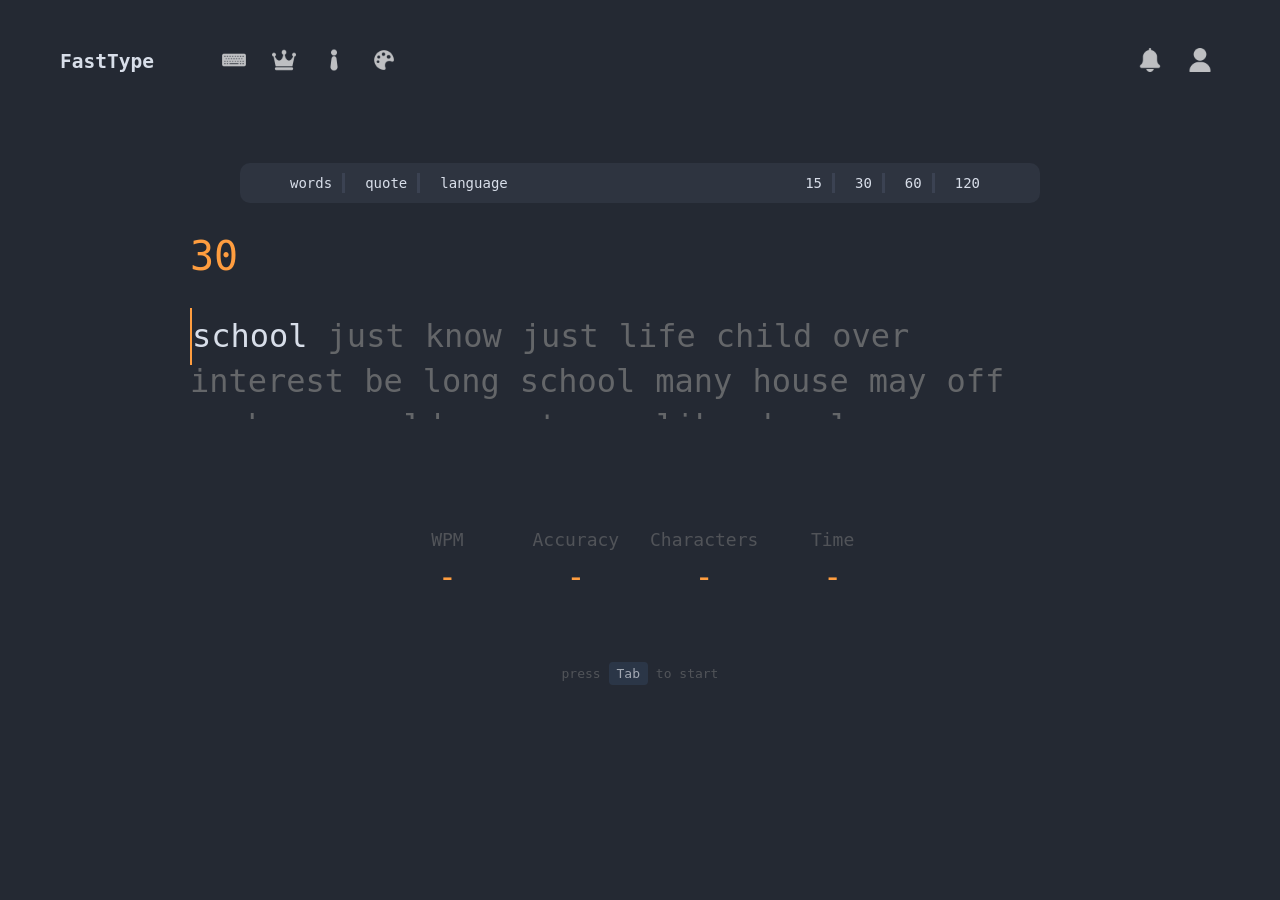
<file: index.html>
<!doctype html>
<html lang="en">
  <head>
    <meta charset="UTF-8" />
    <meta name="viewport" content="width=device-width, initial-scale=1.0" />
    <title>FastType</title>
    <link rel="stylesheet" href="./css/style.css" />
    <link rel="stylesheet" href="./css/theme.css" />
    <link rel="stylesheet" href="./css/leaderboard.css" />
    <link rel="stylesheet" href="./css/type.css" />
  </head>

  <body>
    <div class="container">
      <header id="header"></header>
      <main>
        <div class="container-settings-tests">
          <div class="buttons-left">
            <button class="mode-btn active" data-mode="words">words</button>
            <button class="mode-btn" data-mode="quote">quote</button>
            <button class="mode-btn" data-mode="language">language</button>
          </div>

          <div class="buttons-right">
            <button>15</button>
            <button>30</button>
            <button>60</button>
            <button>120</button>
          </div>
        </div>
        <section id="typing-test">
          <output id="timer">30</output>
          <div class="words-window">
            <div id="words-wrapper"></div>
          </div>

          <input
            type="text"
            id="hidden-input"
            autocomplete="off"
            autocorrect="off"
            autocapitalize="off"
            spellcheck="false"
          />
        </section>

        <section id="result">
          <dl>
            <div>
              <dt>WPM</dt>
              <dd id="res-wpm">-</dd>
            </div>
            <div>
              <dt>Accuracy</dt>
              <dd id="res-acc">-</dd>
            </div>
            <div>
              <dt>Characters</dt>
              <dd id="res-chars">-</dd>
            </div>
            <div>
              <dt>Time</dt>
              <dd id="res-time">-</dd>
            </div>
          </dl>
        </section>
      </main>

      <footer id="footer">
        <p>press <kbd>Tab</kbd> to start</p>
      </footer>
    </div>
    <script src="./js/main.js"></script>
    <script src="./js/auth.js"></script>
    <script src="./js/layout.js"></script>
    <script src="./js/type.js"></script>
    <script src="./js/setting-test.js"></script>
  </body>
</html>
</file>
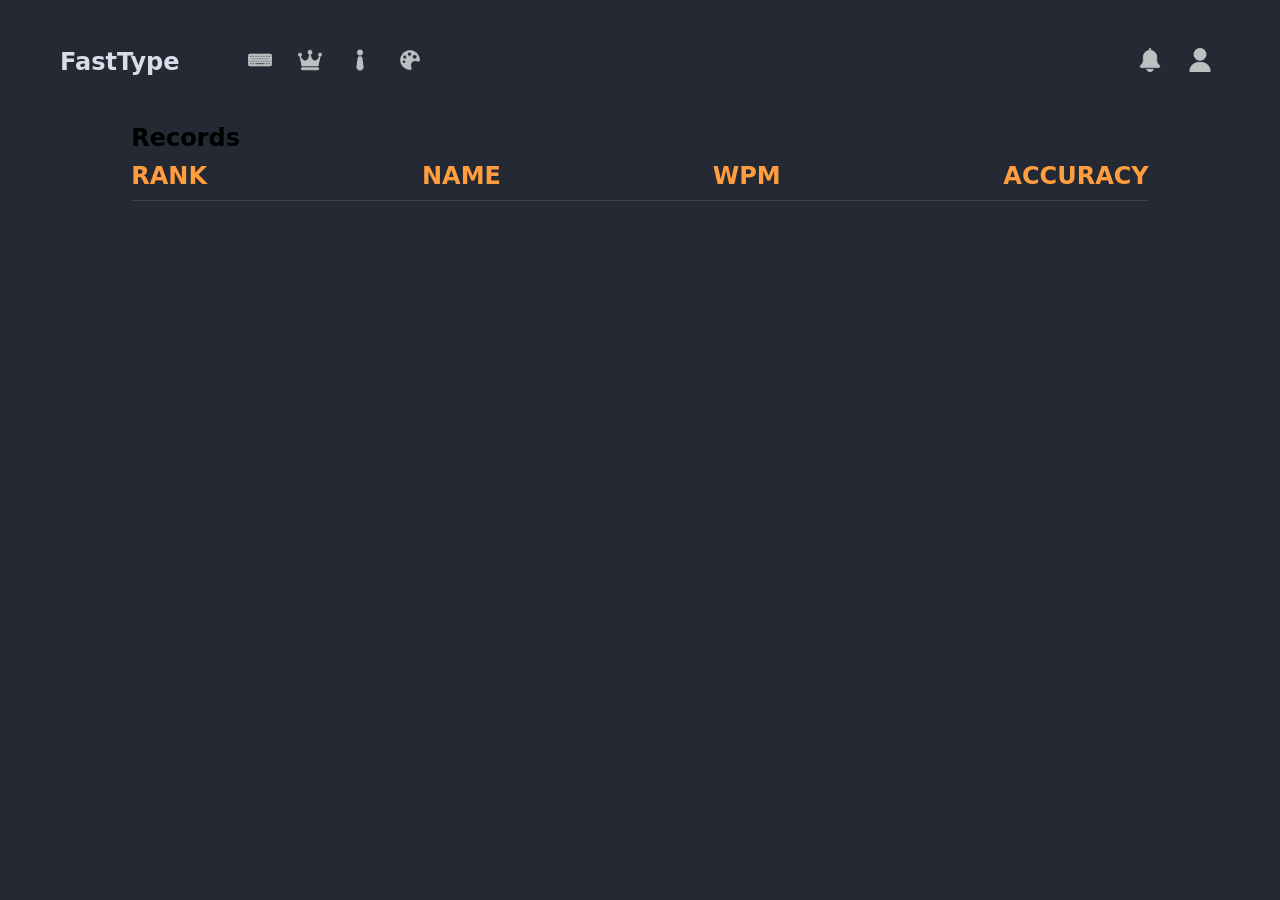
<file: leaderBoard.html>
<!doctype html>
<html lang="en">
  <head>
    <meta charset="UTF-8" />
    <meta name="viewport" content="width=device-width, initial-scale=1.0" />
    <title>Document</title>
    <link rel="stylesheet" href="./css/leaderboard.css" />
    <link rel="stylesheet" href="./css/style.css" />
    <link rel="stylesheet" href="./css/theme.css" />
  </head>
  <body>
    <div class="container">
      <header id="header"></header>

      <main id="main">
        <section id="liderboard">
          <h2>Records</h2>
          <div class="liderboard-table">
            <div class="table-header">
              <span>Rank</span>
              <span>Name</span>
              <span>WPM</span>
              <span>Accuracy</span>
            </div>

            <div id="leaderboard-data"></div>
          </div>
          
        </section>
      </main>
    </div>

    <script src="./js/layout.js"></script>
    <script src="./js/main.js"></script>
  </body>
</html>
</file>
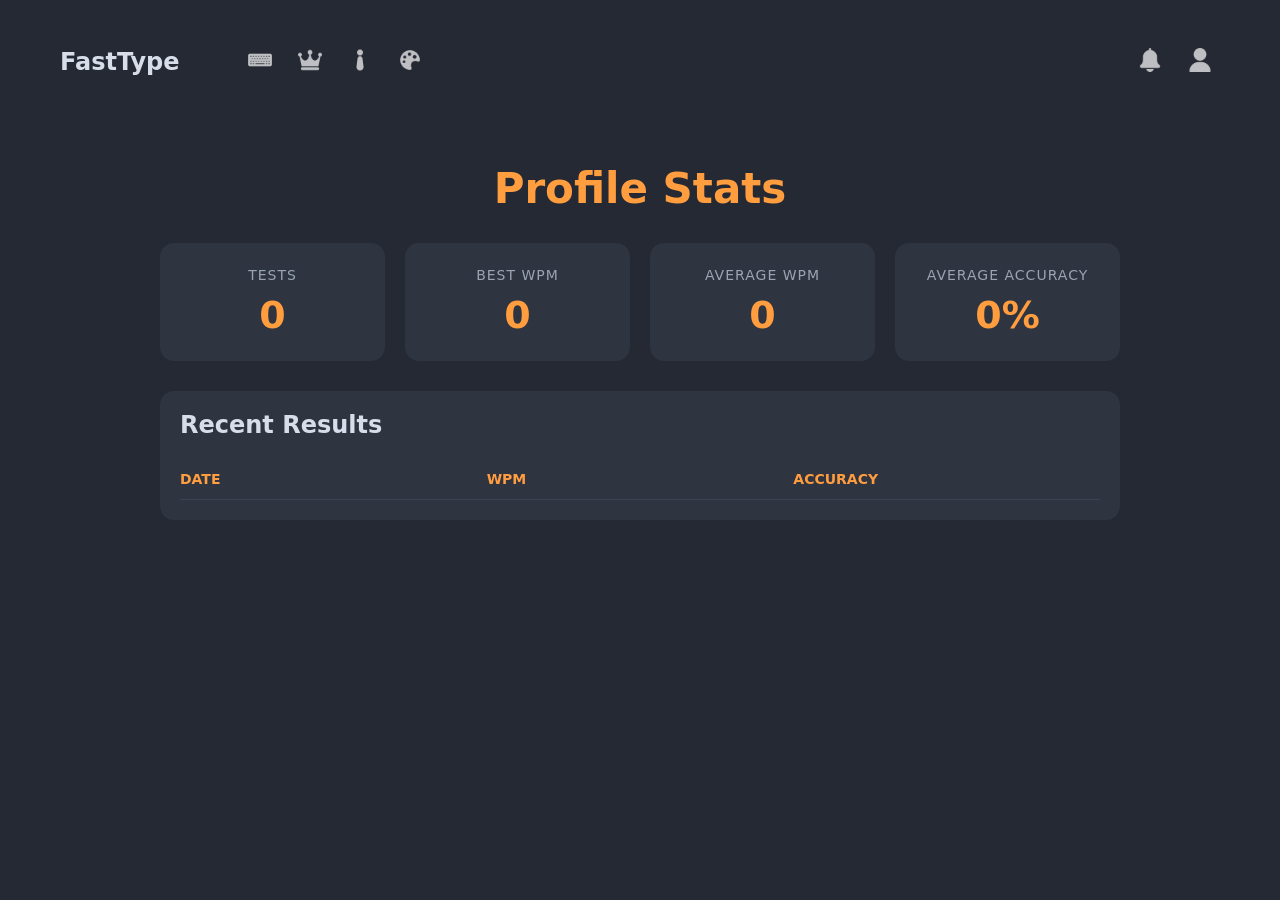
<file: profile.html>
<!doctype html>
<html lang="en">
  <head>
    <meta charset="UTF-8" />
    <meta name="viewport" content="width=device-width, initial-scale=1.0" />
    <title>Profile</title>
    <link rel="stylesheet" href="./css/style.css" />
    <link rel="stylesheet" href="./css/theme.css" />
  </head>
  <body>
    <div class="container">
      <header id="header"></header>

      <main>
        <section class="profile-page">
          <h1 class="profile-title">Profile Stats</h1>

          <div class="profile-cards">
            <div class="profile-card">
              <span>Tests</span>
              <h2 id="tests-count">0</h2>
            </div>

            <div class="profile-card">
              <span>Best WPM</span>
              <h2 id="best-wpm">0</h2>
            </div>

            <div class="profile-card">
              <span>Average WPM</span>
              <h2 id="avg-wpm">0</h2>
            </div>

            <div class="profile-card">
              <span>Average Accuracy</span>
              <h2 id="avg-acc">0%</h2>
            </div>
          </div>

          <div class="profile-history">
            <h3>Recent Results</h3>

            <div class="history-row header">
              <span>Date</span>
              <span>WPM</span>
              <span>Accuracy</span>
            </div>

            <div id="history-list"></div>
          </div>
        </section>
      </main>
    </div>

    <script src="./js/layout.js"></script>
    <script src="./js/profile.js"></script>
  </body>
</html>
</file>
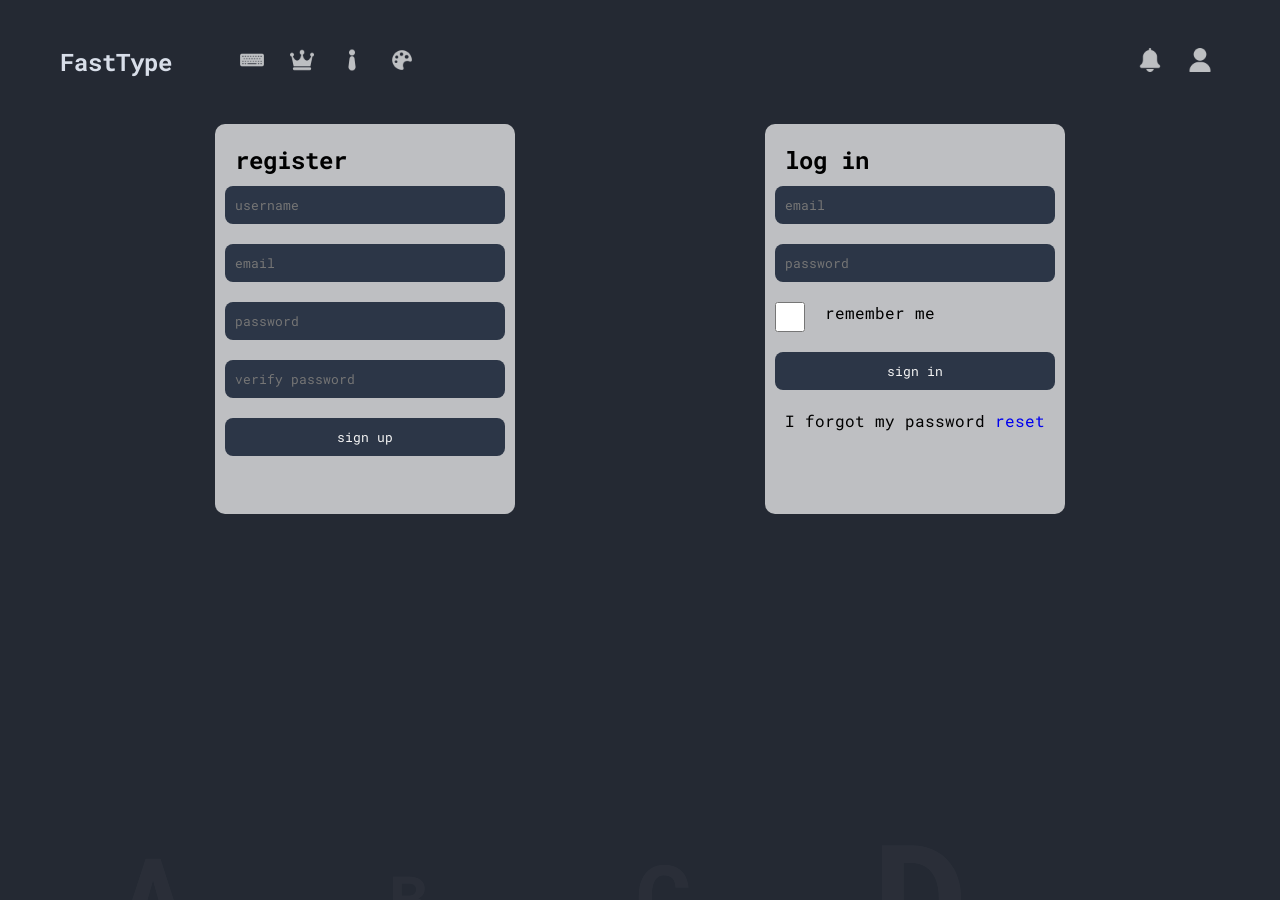
<file: register.html>
<!doctype html>
<html lang="en">
  <head>
    <meta charset="UTF-8" />
    <meta name="viewport" content="width=device-width, initial-scale=1.0" />
    <title>Document</title>
    <link rel="stylesheet" href="./css/style.css" />
    <link rel="stylesheet" href="./css/theme.css" />
    <link rel="stylesheet" href="./css/leaderboard.css" />
    <link rel="stylesheet" href="./css/register.css" />
    <link rel="preconnect" href="https://fonts.googleapis.com" />
    <link rel="preconnect" href="https://fonts.gstatic.com" crossorigin />
    <link
      href="https://fonts.googleapis.com/css2?family=Roboto+Mono:ital,wght@0,100..700;1,100..700&display=swap"
      rel="stylesheet"
    />
  </head>
  <body>
    <div class="container">
      <header id="header"></header>
      <main id="main">
        <div class="register-container">
          <section class="regestration-bar">
            <h1 class="title">register</h1>
            <form id="registration-form">
              <input
                class="register-inputs"
                id="username"
                type="text"
                placeholder="username"
              />
              <input
                class="register-inputs"
                id="email"
                type="email"
                placeholder="email"
              />
              <input
                class="register-inputs"
                id="password"
                type="password"
                placeholder="password"
              />

              <input
                class="register-inputs"
                id="verify-password"
                type="password"
                placeholder="verify password"
              />

              <button class="register-inputs" type="submit">sign up</button>
              <p id="error"></p>
            </form>
          </section>

          <section class="login-bar">
            <h1 class="title">log in</h1>
            <form id="login-form">
              <input
                class="register-inputs"
                id="login-email"
                placeholder="email"
                type="email"
              />
              <input
                class="register-inputs"
                id="login-password"
                placeholder="password"
                type="password"
              />
              <div class="remember-box">
                <input
                  class="register-inputs"
                  type="checkbox"
                  id="checkbox_remember"
                />
                <label for="checkbox_remember">remember me</label>
              </div>
              <button class="register-inputs" type="submit">sign in</button>
              <div class="link">I forgot my password <a href="#">reset</a></div>
              <p id="err"></p>
            </form>
          </section>
        </div>
      </main>

      <div class="background">
        <span class="floating-letter" style="--d: 0s; --s: 1.5; left: 10%"
          >A</span
        >
        <span class="floating-letter" style="--d: 2s; --s: 0.8; left: 30%"
          >B</span
        >
        <span class="floating-letter" style="--d: 1s; --s: 1.2; left: 50%"
          >C</span
        >
        <span class="floating-letter" style="--d: 3s; --s: 2; left: 70%"
          >D</span
        >
      </div>
    </div>
    <script src="./js/auth.js"></script>
    <script src="./js/main.js"></script>
    <script src="./js/layout.js"></script>
  </body>
</html>
</file>
<file: css/style.css>
:root {
  --bg: #242933;
  --text: #d8dee9;
  --muted: #9aa4b2;
  --panel: #2e3440;
  --panel-2: #3b4252;
  --accent: #ff9d3f;
  --input-bg: #ffffff;
  --popup-bg: #ffffff;
  --popup-text: #1f2937;
  --popup-hover: #f2f2f2;
  --kbd-bg: #2f3c50;
  --icon-filter: brightness(0) invert(1);
}

* {
  margin: 0;
  padding: 0;
  box-sizing: border-box;
  list-style: none;
  text-decoration: none;
  font-family:
    system-ui,
    -apple-system,
    BlinkMacSystemFont,
    "Segoe UI",
    Roboto,
    Oxygen,
    Ubuntu,
    Cantarell,
    "Open Sans",
    "Helvetica Neue",
    sans-serif;
}

.container {
  background-color: var(--bg);
  height: 100vh;
  width: 100%;
  transition: background-color 0.3s ease;
}

#header {
  display: flex;
  justify-content: space-between;
  align-items: center;
  padding: 40px 60px;
  color: var(--text);
}

.logo {
  color: var(--text);
  transition: color 0.3s ease;
}

.logo h1 {
  color: var(--text);
  transition: color 0.3s ease;
}

.icons {
  filter: var(--icon-filter);
  transition: filter 0.3s ease;
}

#register-button {
  background: none;
  border: none;
}
/* nav */

nav {
  display: flex;
  justify-content: space-between;
  align-items: center;
  gap: 60px;
}

.main-items {
  display: flex;
  gap: 10px;
}

.register-items {
  display: flex;
  gap: 10px;
}

.icons img {
  width: 40px;
  height: 40px;
  opacity: 0.7;
  transition: 0.2s;
  padding: 8px;
}

.icons img:hover {
  opacity: 1;
}

#theme-icon {
  border: none;
  background: none;
  cursor: pointer;
}

/* MAIN */

main {
  display: flex;
  flex-direction: column;
  align-items: center;
}

/* SETTINGS PANEL */

.container-settings-tests {
  display: flex;
  justify-content: space-between;
  padding: 10px 50px;
  width: 800px;
  height: 40px;
  background: var(--panel);
  border-radius: 10px;
  transition: background-color 0.3s ease;
}

.container-settings-tests button {
  background: none;
  border: none;
  font-size: 14px;
  cursor: pointer;
  color: var(--text);
  transition: color 0.3s ease;
}

.buttons-left,
.buttons-right {
  display: flex;
  gap: 20px;
}
.buttons-left button,
.buttons-right button {
  border-right: #3b4252 3px solid;
  padding-right: 10px;
}
.buttons-left button:last-child,
.buttons-right button:last-child {
  border: none;
}

/* ------------------POPUP-MENU------------------ */

.popup-container {
  position: relative;
}

#popup {
  position: absolute;
  top: 50px;
  right: 0;
  display: flex;
  flex-direction: column;
  background: var(--popup-bg);
  border-radius: 8px;
  padding: 10px;
  width: 120px;
  opacity: 0;
  visibility: hidden;
  transform: translateY(10px);
  transition: 0.25s;
  box-shadow: 0 8px 20px rgba(0, 0, 0, 0.2);
  cursor: pointer;
}

#popup button {
  border: none;
  background: none;
  padding: 10px;
  text-align: left;
  cursor: pointer;
  border-radius: 5px;
  color: var(--popup-text);
}

#popup button:hover {
  background: var(--popup-hover);
}

#popup.active {
  opacity: 1;
  visibility: visible;
  transform: translateY(0);
}

/* -----------POPUP-THEME-------- */

.popup-theme-container {
  position: relative;
}
#theme-popup {
  position: absolute;
  top: 50px;
  left: 0;
  display: flex;
  flex-direction: column;
  background: var(--popup-bg);
  border-radius: 8px;
  padding: 10px;
  width: 200px;
  opacity: 0;
  visibility: hidden;
  transform: translateY(10px);
  transition: 0.25s;
  box-shadow: 0 8px 20px rgba(0, 0, 0, 0.2);
  z-index: 10;
}
#theme-popup button {
  border: none;
  background: none;
  padding: 10px;
  text-align: left;
  cursor: pointer;
  border-radius: 5px;
  color: var(--popup-text);
}
#theme-popup button:hover {
  background: var(--popup-hover);
}

.popup-theme-container:hover #theme-popup {
  opacity: 1;
  visibility: visible;
  transform: translateY(0);
}

/* TYPING AREA */

#typing-test {
  text-align: center;
  margin-top: 30px;
}

#timer {
  display: flex;
  font-size: 40px;
  color: var(--accent);
  margin-bottom: 20px;
  transition: color 0.3s ease;
}

#words-wrapper {
  margin-top: 20px;
  color: var(--muted);
}

/* слова */
.word {
  font-size: 32px;
  color: var(--muted);
  margin-right: 10px;
  line-height: 1.8;
  transition: color 0.2s ease;
}

.word.active {
  color: var(--text);
}

.word.correct {
  color: var(--text);
}

.word.wrong {
  color: #ef4444;
}

/* скрытый input */
#hidden-input {
  position: absolute;
  left: -9999px;
  opacity: 0;
}

/* RESULT */

#result {
  /* margin-top: 40px; */
  text-align: center;
  color: var(--text);
}

#result dl {
  display: flex;
  /* gap: 40px; */
  justify-content: center;
  margin-bottom: 20px;
}

dt {
  font-size: 14px;
  opacity: 0.7;
  color: var(--muted);
}

dd {
  font-size: 24px;
  color: var(--accent);
}


footer {
  /* margin-top: 60px; */
  text-align: center;
  opacity: 0.7;
  color: var(--muted);
}

kbd {
  background: var(--kbd-bg);
  padding: 4px 8px;
  border-radius: 4px;
  color: var(--text);
}

.profile-page {
  width: 100%;
  max-width: 1000px;
  margin: 40px auto 0;
  padding: 0 20px;
  color: var(--text);
}

.profile-title {
  font-size: 42px;
  color: var(--accent);
  margin-bottom: 30px;
  text-align: center;
}

.profile-cards {
  display: grid;
  grid-template-columns: repeat(4, 1fr);
  gap: 20px;
  margin-bottom: 30px;
}

.profile-card {
  background: var(--panel);
  border-radius: 14px;
  padding: 24px 18px;
  text-align: center;
  transition: 0.2s ease;
}

.profile-card:hover {
  transform: translateY(-4px);
}

.profile-card span {
  display: block;
  font-size: 14px;
  color: var(--muted);
  margin-bottom: 10px;
  text-transform: uppercase;
  letter-spacing: 1px;
}

.profile-card h2 {
  font-size: 38px;
  color: var(--accent);
}

.profile-history {
  background: var(--panel);
  border-radius: 14px;
  padding: 20px;
}

.profile-history h3 {
  margin-bottom: 20px;
  color: var(--text);
  font-size: 24px;
}

.history-row {
  display: grid;
  grid-template-columns: 1fr 1fr 1fr;
  padding: 12px 0;
  border-bottom: 1px solid var(--panel-2);
  color: var(--text);
}

.history-row.header {
  color: var(--accent);
  font-weight: bold;
  text-transform: uppercase;
  font-size: 14px;
}

.history-row:last-child {
  border-bottom: none;
}
</file>
<file: css/theme.css>
/* DEFAULT THEME */

body {
  --bg: #242933;
  --text: #d8dee9;
  --panel: #2e3440;
  --accent: #ff9d3f;
  --words: #8f9bb3;
  --icon-filter: brightness(0) invert(1);
}

/* LIGHT */

body.light {
  --bg: #f5f5f5;
  --text: #1f2937;
  --panel: #e5e7eb;
  --accent: #2563eb;
  --words: #6b7280;
  --icon-filter: none;
}

/* BLUE */

body.blue {
  --bg: #0f172a;
  --text: #e2e8f0;
  --panel: #1e293b;
  --accent: #38bdf8;
  --words: #94a3b8;
  --icon-filter: brightness(0) invert(1);
}

/* MATRIX */

body.matrix {
  --bg: #000000;
  --text: #00ff00;
  --panel: #001a00;
  --accent: #00ff00;
  --words: #00aa00;
  --icon-filter: brightness(0) invert(1);
}
</file>
<file: css/leaderboard.css>
#leaderboard {
  margin-top: 40px;
  width: 100%;
  max-width: 600px;
  color: var(--text);
  text-align: center;
}

.leaderboard-table {
  background: var(--panel);
  border-radius: 10px;
  padding: 20px;
  margin: 20px 0;
}

.table-header,
.user-row {
  display: grid;
  grid-template-columns: 2fr 2fr 2fr 0fr;
  padding: 10px 0;
  border-bottom: 1px solid var(--panel-2);
}

.table-header {
  font-weight: bold;
  color: var(--accent);
  text-transform: uppercase;
  font-size: 24px;
}

.user-row {
  font-size: 18px;
}

#close-leaderboard {
  background: none;
  border: 1px solid var(--accent);
  color: var(--accent);
  padding: 10px 20px;
  border-radius: 5px;
  cursor: pointer;
  transition: 0.3s;
}

#close-leaderboard:hover {
  background: var(--accent);
  color: white;
}
</file>
<file: css/type.css>
:root {
  --accent: #e2b714;
  --text: #d1d0c5;
  --muted: #646669;
  --bg: #323437;
}

* {
  margin: 0;
  padding: 0;
  box-sizing: border-box;
  font-family: monospace;
}

.container {
  background: var(--bg);
  color: var(--text);
  min-height: 100vh;
  width: 100%;
}

main {
  width: 100%;
  padding: 40px 20px;
}


#typing-test {
  text-align: center;
  margin-bottom: 50px;
}


.words-window {
  height: 120px; 
  overflow: hidden;
  width: 100%;
  max-width: 900px;
  margin: 20px auto;
  position: relative;
}


#words-wrapper {
  display: flex;
  flex-wrap: wrap;
  align-content: flex-start;
  gap: 10px;
  font-size: 24px;
  line-height: 35px;
  transition: transform 0.25s ease;
}

.word {
  height: 35px;
  display: flex;
  align-items: center;
  color: var(--muted);
}

.word.current {
  color: var(--text);
}

.letter {
  position: relative;
}

.letter.current {
  border-left: 2px solid var(--accent);
  animation: blink 1s infinite;
}

@keyframes blink {
  50% {
    border-color: transparent;
  }
}

.correct {
  color: var(--text);
}

.incorrect {
  color: #ef4444;
  border-bottom: 2px solid #ef4444;
}

#hidden-input {
  position: absolute;
  opacity: 0;
  pointer-events: none;
}

#result {
  margin-top: 40px;
  text-align: center;
}

#result dl {
  display: grid;
  grid-template-columns: repeat(4, 1fr);
  gap: 20px;
  margin-bottom: 30px;
}

#result dt {
  color: var(--muted);
  font-size: 18px;
  margin-bottom: 8px;
}

#result dd {
  color: var(--accent);
  font-size: 32px;
}
</file>
<file: css/register.css>
* {
  font-family: "Roboto Mono", monospace;
}
:root {
  --title: #f5f5f5;
  --bar: #bebfc2;
  --input: #2c3647;
}
.passive {
  display: flex;
}

.register-container {
  display: flex;
  justify-content: space-between;
  align-items: center;
  gap: 250px;
}
.regestration-bar form,
.login-bar form{
    display: flex;
    flex-direction: column;
    justify-content: space-around;
    gap: 20px;
    
}
.regestration-bar ,
.login-bar{
    
    background-color: var(--bar);
    padding: 10px;
    width: 300px;
    height: 390px;
  border-radius: 10px;
}
.register-inputs {
  padding: 10px;
  border-radius: 8px;
  background-color: var(--input);
  border: none;
  color: var(--title);
}

#checkbox_remember {
  color: red;
  width: 30px;
  height: 30px;
  border-radius: 10px;
}
.remember-box {
  display: flex;
  gap: 20px;
}
.link {
  text-align: center;
}
.title {
  padding: 10px;
}

#error,
#err {
  color: red;
}

.background {
  position: fixed;
  top: 0;
  left: 0;
  width: 100%;
  height: 100vh;
  overflow: hidden;

  z-index: -1;
}

.container {
  position: relative;
  z-index: 1;
}

.floating-letter {
  position: absolute;
  bottom: -50px; 
  color: rgba(255, 255, 255, 0.2); 
  font-size: 5rem;
  font-weight: bold;
  user-select: none;
  animation: floatUp 10s infinite linear;
  animation-delay: var(--d); 
  transform: scale(var(--s)); 
   pointer-events: none;
  opacity: 0.15;
}

@keyframes floatUp {
  0% {
    transform: translateY(0) rotate(0deg);
    opacity: 0;
  }
  10% {
    opacity: 0.5;
  }
  80% {
    opacity: 0.2;
  }
  100% {
    transform: translateY(-100vh) rotate(360deg); 
    opacity: 0;
  }
}
</file>
